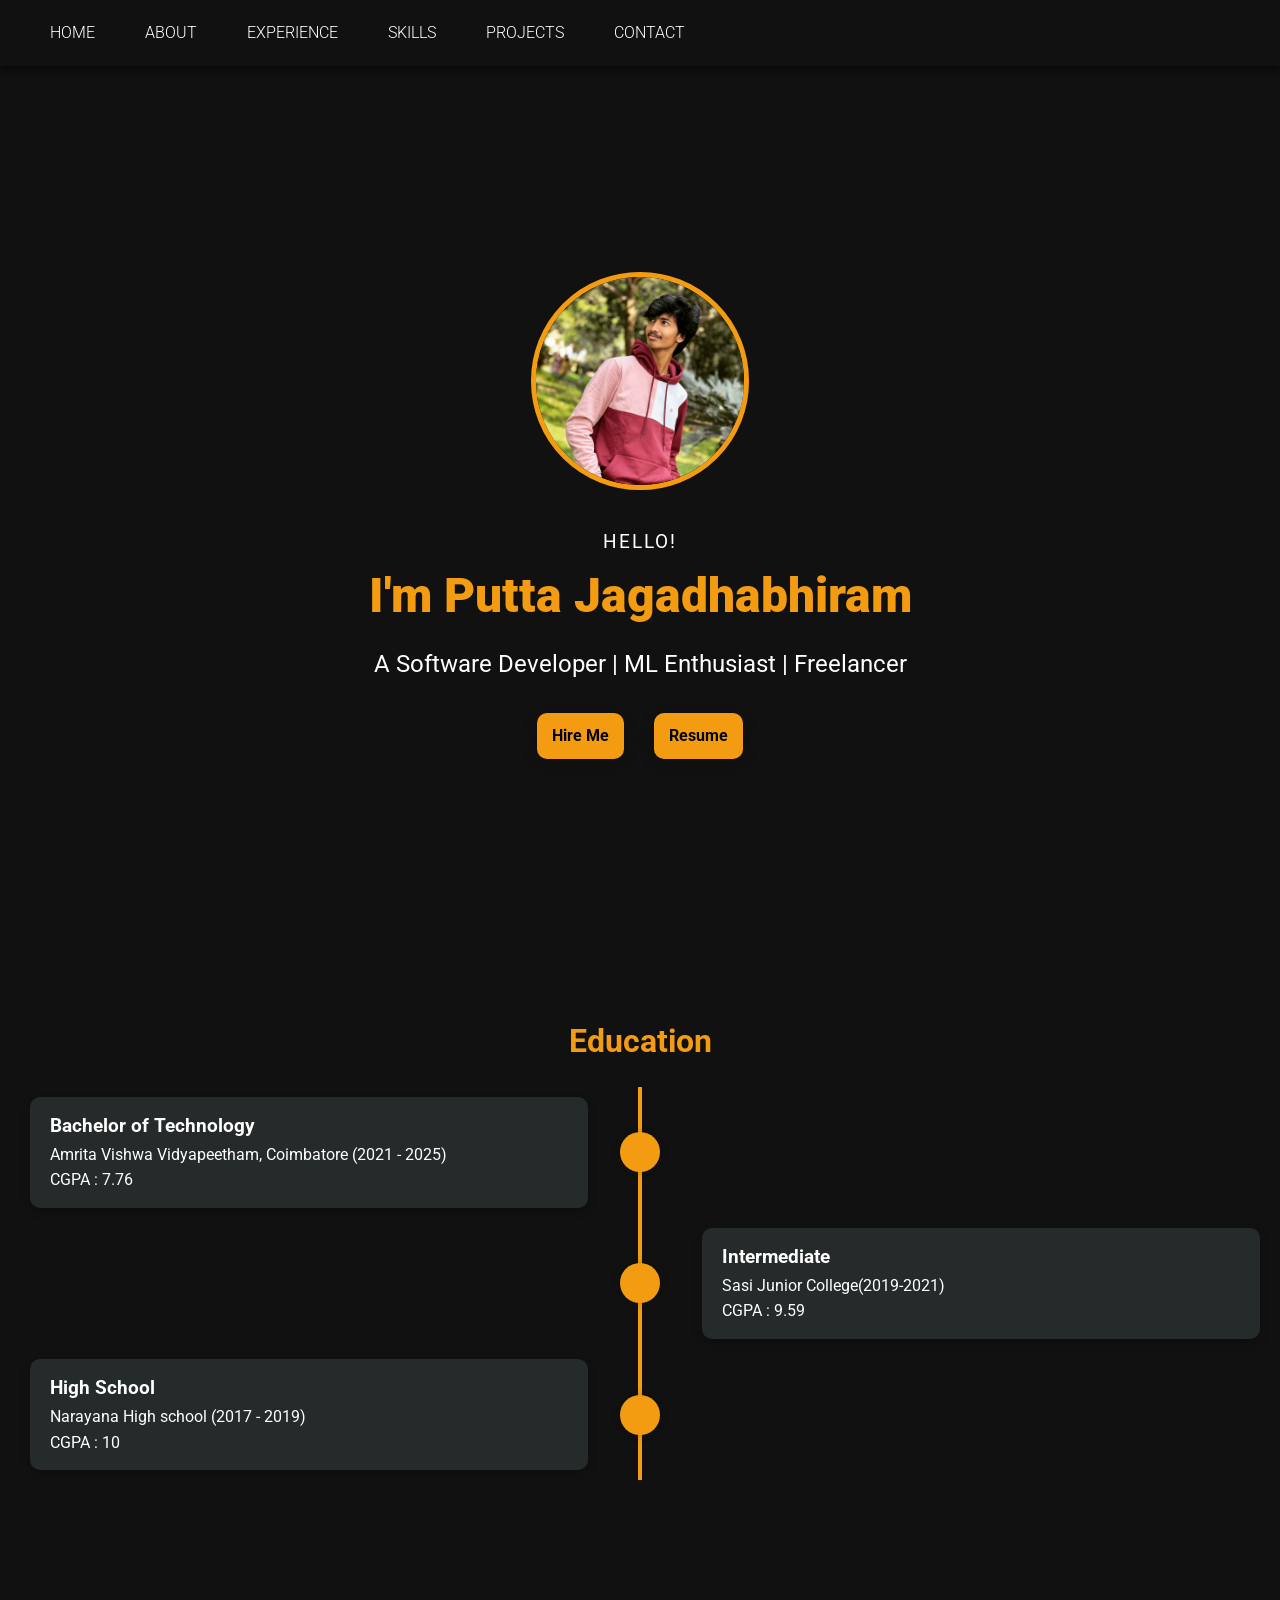
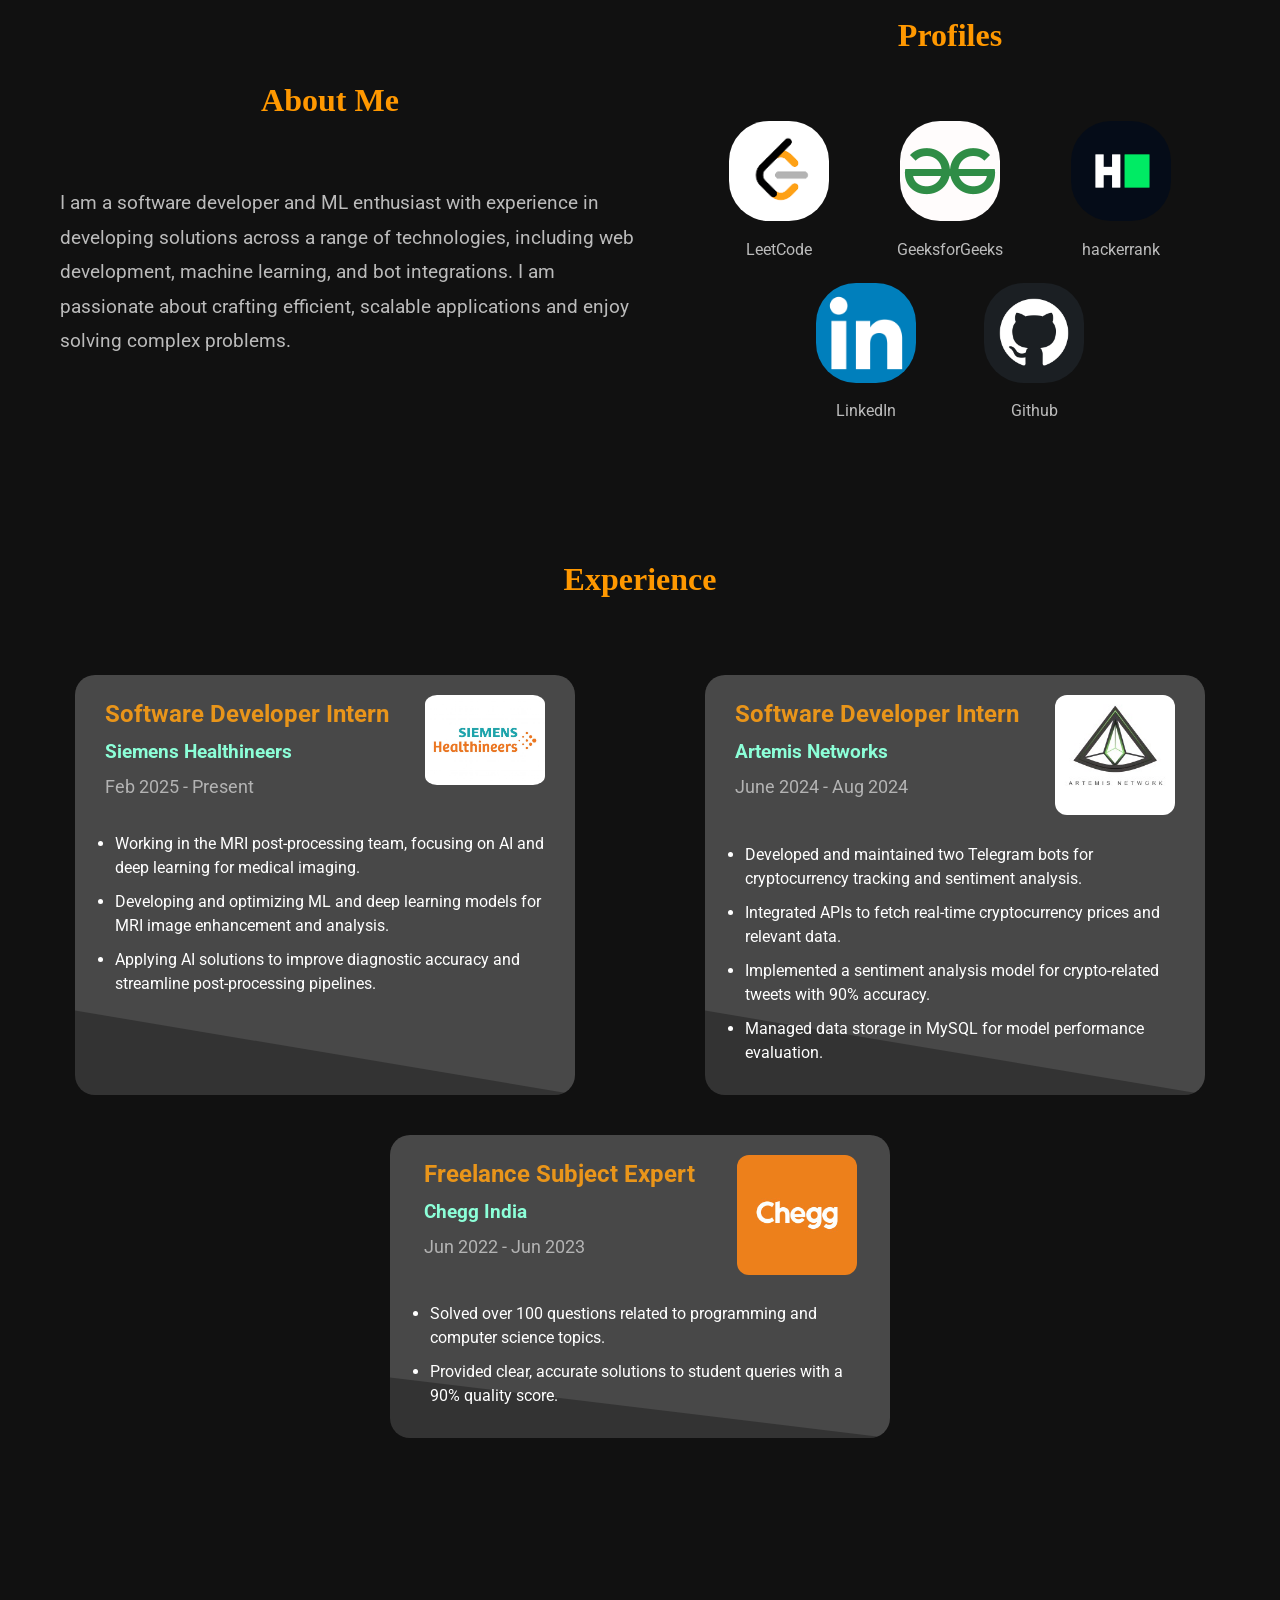
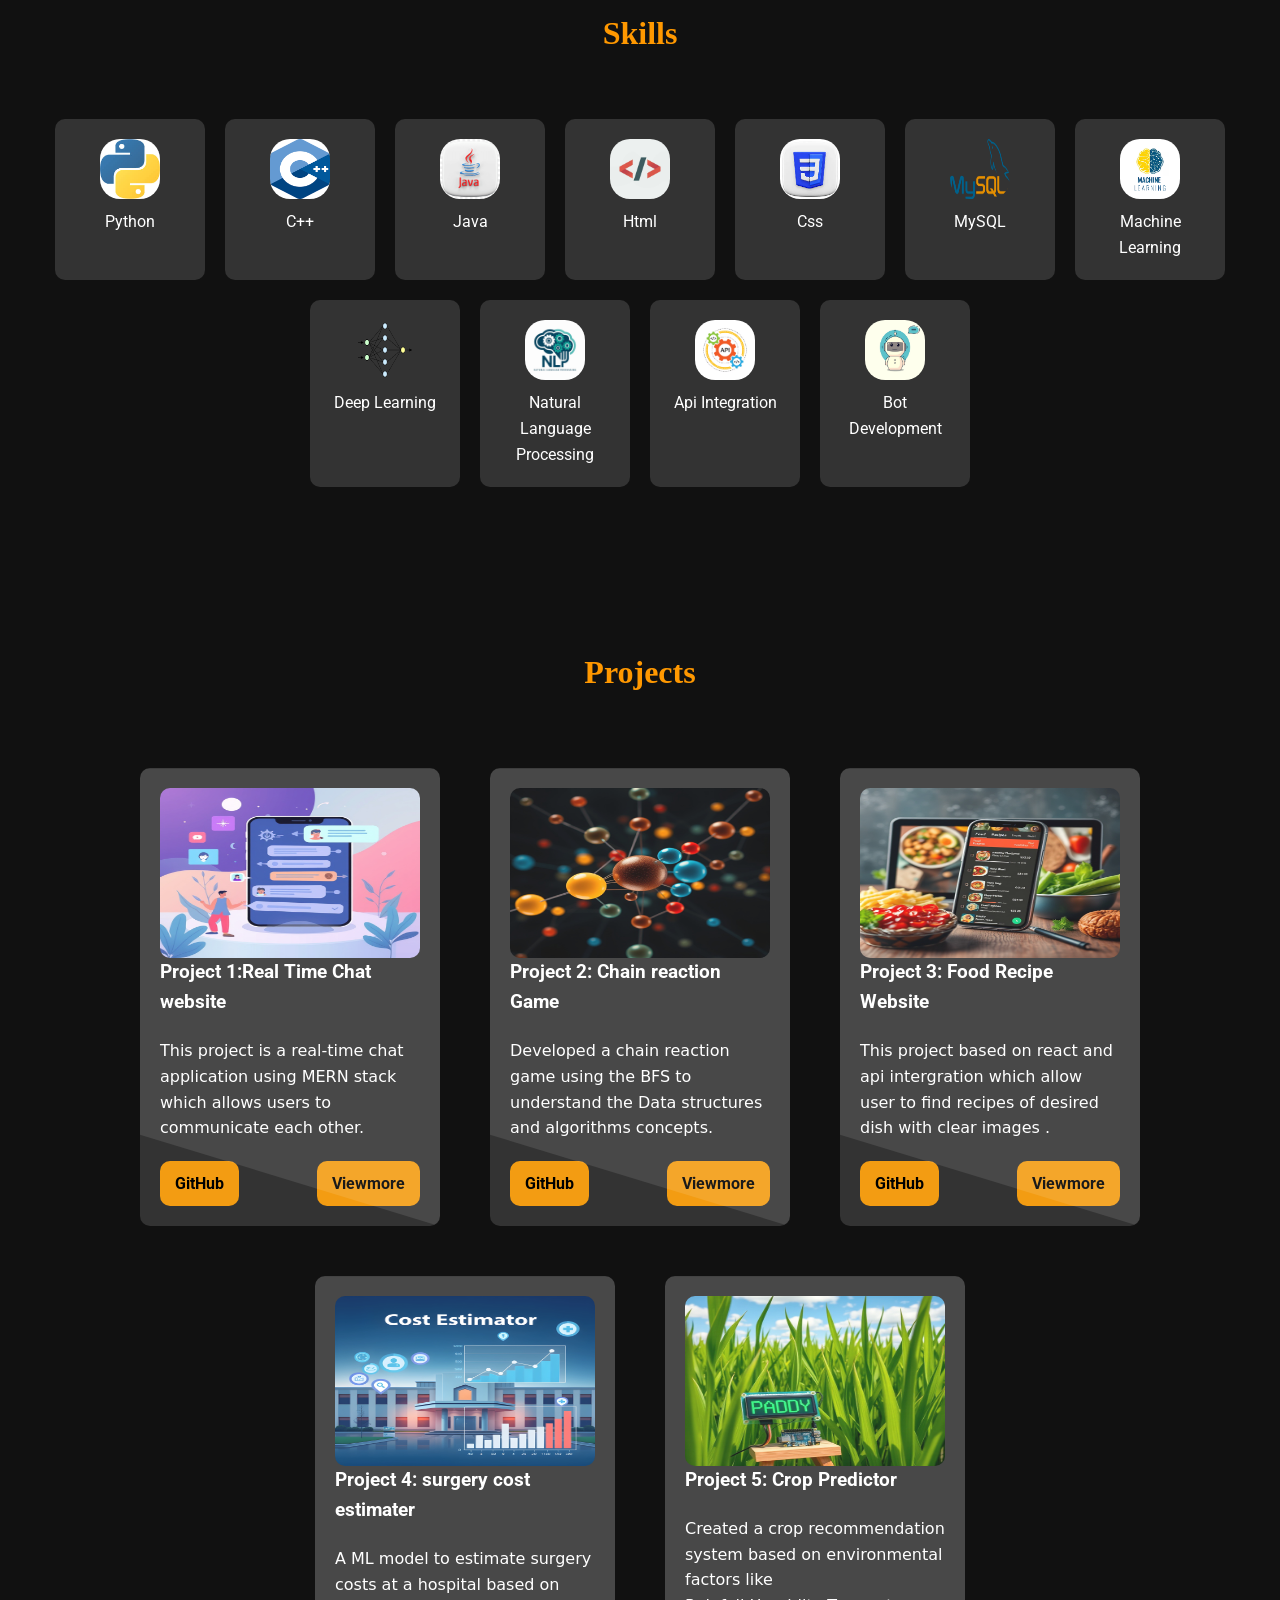
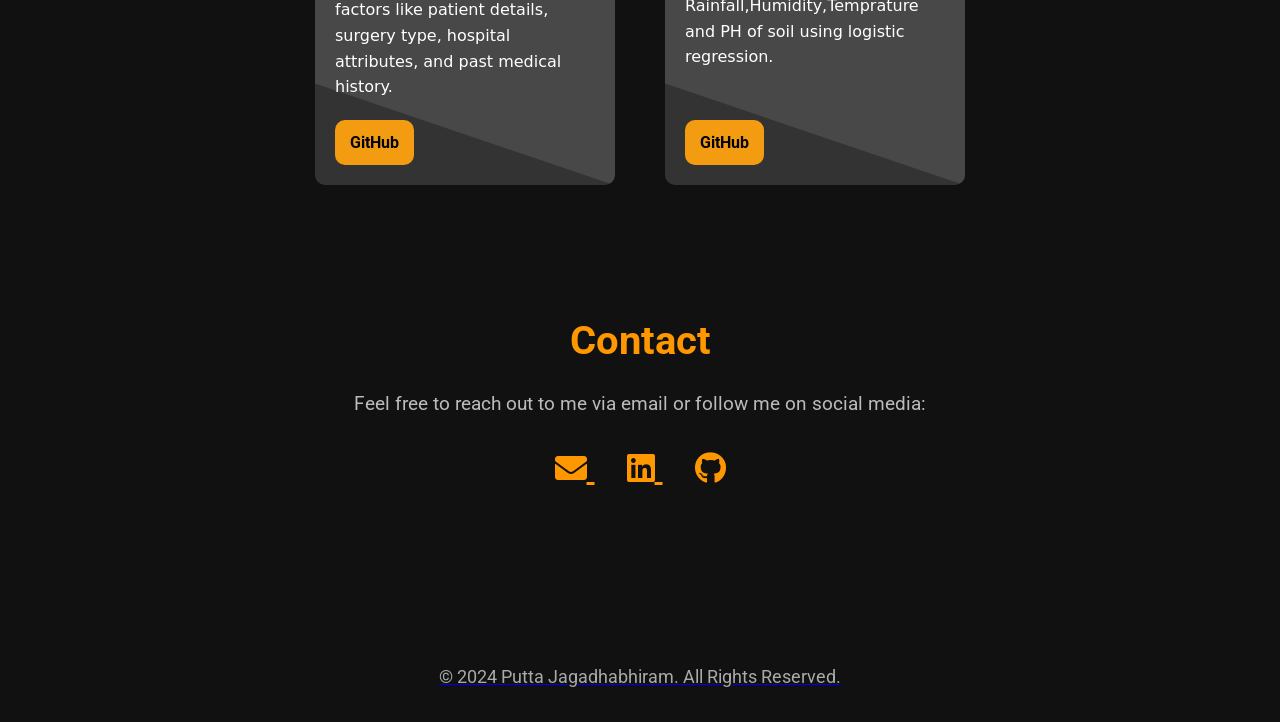
<file: index.html>
<!DOCTYPE html>
<html lang="en">

<head>
    <meta charset="UTF-8">
    <meta name="viewport" content="width=device-width, initial-scale=1.0">
    <meta http-equiv="X-UA-Compatible" content="IE=edge">
    <title>Putta Jagadhabhiram | Portfolio</title>
    <link rel="stylesheet" href="style.css">
    <link href="https://fonts.googleapis.com/css2?family=Roboto:wght@400;700&display=swap" rel="stylesheet">
    <link rel="stylesheet" href="https://cdnjs.cloudflare.com/ajax/libs/font-awesome/5.15.3/css/all.min.css">

</head>
<!-- Google tag (gtag.js) -->
<script async src="https://www.googletagmanager.com/gtag/js?id=G-X73MNJ2M0C"></script>
<script>
    window.dataLayer = window.dataLayer || [];
    function gtag() { dataLayer.push(arguments); }
    gtag('js', new Date());

    gtag('config', 'G-X73MNJ2M0C');
</script>

<body>
    <header>
        <nav>
            <!-- Hamburger Icon for Mobile -->
            <div class="menu-toggle" id="mobile-menu">&#9776;</div>

            <!-- Navigation Links -->
            <ul id="nav-list">
                <li><a href="#hero">Home</a></li>
                <li><a href="#about">About</a></li>
                <li><a href="#experience">Experience</a></li>
                <li><a href="#skills">Skills</a></li>
                <li><a href="#projects">Projects</a></li>
                <li><a href="#contact">Contact</a></li>
            </ul>
        </nav>
    </header>


    <section id="hero">
        <div class="hero-content">
            <img src="hero-background.jpg" alt="Hero Image" class="hero-image">
            <div class="hero-text">
                <p class="hello-text">HELLO!</p>
                <h1>I'm Putta Jagadhabhiram</h1>
                <p class="role-text">A Software Developer | ML Enthusiast | Freelancer</p>
                <div class="btn-container">
                    <a href="#contact" class="btn primary-btn">Hire Me</a>
                    <a href="#projects" class="btn primary-btn" id="resume-btn">Resume</a>
                </div>
            </div>
        </div>
    </section>
    <!-- Resume Button -->


    <!-- Modal Structure -->
    <div id="resume-modal" class="modal">
        <div class="modal-content">
            <span class="close">&times;</span>
            <h2>My Resume</h2>
            <iframe src="resume.pdf" width="100%" height="500px" frameborder="0">
                This browser does not support PDFs. Please download the resume <a href="resume for sde.pdf">here</a>.
            </iframe>
        </div>
    </div>

    <section id="education">
        <h2>Education</h2>
        <div class="timeline">
            <div class="timeline-container left">
                <div class="content">
                    <h3>Bachelor of Technology</h3>
                    <p>Amrita Vishwa Vidyapeetham, Coimbatore (2021 - 2025)</p>
                    <p>CGPA : 7.76</p>
                </div>
            </div>
            <div class="timeline-container right">
                <div class="content">
                    <h3>Intermediate</h3>
                    <p>Sasi Junior College(2019-2021)</p>
                    <p>CGPA : 9.59</p>
                </div>
            </div>
            <div class="timeline-container left">
                <div class="content">
                    <h3>High School</h3>
                    <p>Narayana High school (2017 - 2019)</p>
                    <p>CGPA : 10</p>
                </div>
            </div>
        </div>
    </section>





    <!-- About Me Section -->
    <section id="about">
        <div class="about-content">
            <div class="about-text">
                <div class="sideheadings">About Me</div>
                <p>I am a software developer and ML enthusiast with experience in developing solutions across a range of
                    technologies, including web development, machine learning, and bot integrations. I am passionate
                    about crafting efficient, scalable applications and enjoy solving complex problems.</p>
            </div>

            <div class="coding-profiles">
                <div class="sideheadings">Profiles</div>
                <div class="profile-links">
                    <div class="profile-item">
                        <a href="https://leetcode.com/u/jagadhabhiram/" target="_blank" title="LeetCode Profile">
                            <img src="src/codingprofilepics/leetcode.png" alt="LeetCode Logo" class="profile-icon">
                        </a>
                        <p>LeetCode</p>
                    </div>
                    <div class="profile-item">
                        <a href="https://www.geeksforgeeks.org/user/abhirampuiad0/" target="_blank"
                            title="GeeksforGeeks Profile">
                            <img src="src/codingprofilepics/gfg.png" alt="GFG Logo" class="profile-icon">
                        </a>
                        <p>GeeksforGeeks</p>
                    </div>
                    <div class="profile-item">
                        <a href="https://www.hackerrank.com/profile/abhiramputta3113" target="_blank"
                            title="hackerrank Profile">
                            <img src="src/codingprofilepics/hackerrank.png" alt="GFG Logo" class="profile-icon">
                        </a>
                        <p>hackerrank</p>
                    </div>
                    <div class="profile-item">
                        <a href="https://www.linkedin.com/in/abhiram-putta/" target="_blank" title="LinkedIn Profile">
                            <img src="src/codingprofilepics/linkedin.png" alt="GFG Logo" class="profile-icon">
                        </a>
                        <p>LinkedIn</p>
                    </div>
                    <div class="profile-item">
                        <a href="https://github.com/abhiramputta" target="_blank" title="GitHub Profile">
                            <img src="src/codingprofilepics/git.png" alt="GFG Logo" class="profile-icon">
                        </a>
                        <p>Github</p>
                    </div>
                </div>
            </div>
        </div>
    </section>




    <section id="experience">
        <div class="sideheadings">Experience</div>
        <div class="experience-container">

            <div class="experience-card">
                <div class="experiencepicdiv">

                    <div>
                        <h2>Software Developer Intern</h2>
                        <h3>Siemens Healthineers</h3>
                        <p class="experience-date">Feb 2025 - Present</p>
                    </div>
                    <div>
                        <img src="src/codingprofilepics/siemens-healthineers.png" alt="Siemnes Logo"
                            class="experiencepic">
                    </div>
                </div>


                <ul>
                    <li>Working in the MRI post-processing team, focusing on AI and deep learning for medical imaging.
                    </li>
                    <li>Developing and optimizing ML and deep learning models for MRI image enhancement and analysis.
                    </li>
                    <li>Applying AI solutions to improve diagnostic accuracy and streamline post-processing pipelines.
                    </li>
                </ul>
            </div>

            <div class="experience-card">
                <div class="experiencepicdiv">

                    <div>
                        <h2>Software Developer Intern</h2>
                        <h3>Artemis Networks</h3>
                        <p class="experience-date">June 2024 - Aug 2024</p>
                    </div>
                    <div>
                        <img src="src/codingprofilepics/artemisnetwork_logo.jpeg" alt="LeetCode Logo"
                            class="experiencepic">
                    </div>
                </div>


                <ul>
                    <li>Developed and maintained two Telegram bots for cryptocurrency tracking and sentiment analysis.
                    </li>
                    <li>Integrated APIs to fetch real-time cryptocurrency prices and relevant data.</li>
                    <li>Implemented a sentiment analysis model for crypto-related tweets with 90% accuracy.</li>
                    <li>Managed data storage in MySQL for model performance evaluation.</li>
                </ul>
            </div>

            <div class="experience-card">
                <div class="experiencepicdiv">


                    <div>
                        <h2>Freelance Subject Expert</h2>
                        <h3>Chegg India</h3>
                        <p class="experience-date">Jun 2022 - Jun 2023</p>
                    </div>
                    <div>
                        <img src="src/codingprofilepics/chegg.jpeg" alt="LeetCode Logo" class="experiencepic">
                    </div>

                </div>


                <ul>
                    <li>Solved over 100 questions related to programming and computer science topics.</li>
                    <li>Provided clear, accurate solutions to student queries with a 90% quality score.</li>
                </ul>
            </div>

        </div>
    </section>


    <section id="skills">
        <div class="sideheadings">Skills</div>
        <div class="skills-container">
            <div class="skill-card">
                <img src="src/skills\python.jpg" alt="JavaScript Logo" class="skill-logo">
                <p>Python</p>
            </div>
            <div class="skill-card">
                <img src="src/skills\cpp.jpg" alt="Python Logo" class="skill-logo">
                <p>C++</p>
            </div>
            <div class="skill-card">
                <img src="src/skills\java.jpg" alt="Machine Learning Logo" class="skill-logo">
                <p>Java</p>
            </div>
            <div class="skill-card">
                <img src="src/skills\html.png" alt="React Logo" class="skill-logo">
                <p>Html</p>
            </div>
            <div class="skill-card">
                <img src="src/skills\css.jpg" alt="Flask Logo" class="skill-logo">
                <p>Css</p>
            </div>
            <div class="skill-card">
                <img src="src/skills\sql.jpg" alt="TensorFlow Logo" class="skill-logo">
                <p>MySQL</p>

            </div>
            <div class="skill-card">
                <img src="src/skills\ml.png" alt="JavaScript Logo" class="skill-logo">
                <p>Machine Learning</p>
            </div>
            <div class="skill-card">
                <img src="src/skills\dl.png" alt="Python Logo" class="skill-logo">
                <p>Deep Learning</p>
            </div>
            <div class="skill-card">
                <img src="src/skills\npl.png" alt="Machine Learning Logo" class="skill-logo">
                <p>Natural Language Processing</p>
            </div>
            <div class="skill-card">
                <img src="src/skills\api.jpg" alt="JavaScript Logo" class="skill-logo">
                <p>Api Integration</p>
            </div>
            <div class="skill-card">
                <img src="src/skills\bot.jpg" alt="Python Logo" class="skill-logo">
                <p>Bot Development</p>
            </div>




        </div>
    </section>


    <section id="projects">
        <div class="sideheadings">Projects</div>
        <div class="projects-container">

            <div class="project-card">
                <img src="src/projectpics/project1.jpeg" alt="Project 1" class="project-image">
                <h3>Project 1:Real Time Chat website</h3>
                <p>This project is a real-time chat application using MERN stack which allows users to communicate each
                    other.</p>
                <div class="project-buttons">

                    <a href="https://github.com/abhiramputta" target="_blank" class="btn">GitHub</a>
                    <a href="projectfiles/project3.html" target="_parent" class="btn">Viewmore</a>
                </div>
            </div>
            <div class="project-card">
                <img src="src/projectpics/project2.jpeg" alt="Project 1" class="project-image">
                <h3>Project 2: Chain reaction Game </h3>
                <p>Developed a chain reaction game using the BFS to understand the Data structures and
                    algorithms concepts.
                </p>
                <div class="project-buttons">

                    <a href="https://github.com/abhiramputta" target="_blank" class="btn">GitHub</a>
                    <a href="projectfiles/project1.html" target="_parent" class="btn">Viewmore</a>

                </div>
            </div>

            <div class="project-card">
                <img src="src/projectpics/project3-image.jpeg" alt="Project 3" class="project-image">
                <h3>Project 3: Food Recipe Website</h3>
                <p>This project based on react and api intergration which allow user to find recipes of desired dish
                    with clear images
                    .</p>
                <div class="project-buttons">

                    <a href="https://github.com/abhiramputta" target="_blank" class="btn">GitHub</a>
                    <a href="projectfiles/project2.html" target="_parent" class="btn">Viewmore</a>
                </div>
            </div>
            <div class="project-card">
                <img src="src/projectpics/project4-image.jpg" alt="Project 4" class="project-image">
                <h3>Project 4: surgery cost estimater</h3>
                <p>A ML model to estimate surgery costs at a hospital based on factors like patient details, surgery
                    type, hospital attributes, and past medical history.</p>
                <div class="project-buttons">
                    <a href="https://github.com/abhiramputta" target="_blank" class="btn">GitHub</a>

                </div>
            </div>





            <div class="project-card">
                <img src="src/projectpics/project5-image.jpg" alt="Project 5" class="project-image">
                <h3>Project 5: Crop Predictor</h3>
                <p>Created a crop recommendation system based on environmental factors like Rainfall,Humidity,Temprature
                    and PH of soil using logistic regression.</p>
                <div class="project-buttons">

                    <a href="https://github.com/abhiramputta" target="_blank" class="btn">GitHub</a>
                </div>
            </div>


        </div>
    </section>


    <!-- Contact Section -->
    <section id="contact">
        <h2>Contact</h2>
        <p>Feel free to reach out to me via email or follow me on social media:</p>

        <div class="contact-details">
            <a href="mailto:abhiramputta3113@gmail.com" target="_blank" title="Email">
                <i class="fas fa-envelope"></i>
            </a>
            <a href="https://www.linkedin.com/in/abhiram-putta" target="_blank" title="LinkedIn">
                <i class="fab fa-linkedin"></i>
            </a>
            <a href="https://github.com/abhiramputta" target="_blank" title="GitHub">
                <i class="fab fa-github"></i>
            
        </div>


    </section>
    <script>

        document.addEventListener('DOMContentLoaded', () => {
            const menuToggle = document.getElementById('mobile-menu');
            const navList = document.getElementById('nav-list');

            menuToggle.addEventListener('click', () => {
                // Toggle the open class on the nav list
                navList.classList.toggle('open');
            });

            // Close the menu when any link is clicked
            navList.addEventListener('click', (event) => {
                // Close the menu
                if (event.target.tagName === 'A') {
                    navList.classList.remove('open');
                }
            });
        });






        // Get the modal
        const modal = document.getElementById("resume-modal");

        // Get the button that opens the modal
        const btn = document.getElementById("resume-btn");

        // Get the <span> element that closes the modal
        const span = document.getElementsByClassName("close")[0];

        // When the user clicks the button, open the modal 
        btn.onclick = function () {
            modal.style.display = "block";
        }

        // When the user clicks on <span> (x), close the modal
        span.onclick = function () {
            modal.style.display = "none";
        }

        // When the user clicks anywhere outside of the modal, close it
        window.onclick = function (event) {
            if (event.target === modal) {
                modal.style.display = "none";
            }
        }

        document.addEventListener("DOMContentLoaded", () => {
            const containers = document.querySelectorAll(".timeline-container");
            containers.forEach((container, index) => {
                setTimeout(() => {
                    container.classList.add("active");
                }, index * 2000); // Each container appears 1 second apart
            });
        });

        document.addEventListener('scroll', () => {
            const containers = document.querySelectorAll('.timeline-container');
            const triggerHeight = window.innerHeight * 0.8;

            containers.forEach((container) => {
                const top = container.getBoundingClientRect().top;
                if (top < triggerHeight) {
                    container.classList.add('active');
                }
            });
        });



    </script>


    <footer>
        <p>© 2024 Putta Jagadhabhiram. All Rights Reserved.</p>
    </footer>
</body>

</html>
</file>
<file: style.css>
/* General Styles */
:root {
    --primary-color: #f39c12;
    --secondary-color: #333;
    --text-color: #fff;
    --background-color: #111;
    --hover-bg-color: #e67e22;
    --accent-color: #f39c12;
    --light-text-color: #aaa;
    --padding-small: 10px;
    --padding-medium: 20px;
    --padding-large: 30px;
    --border-radius: 10px;
    --border-radius-large: 20px;
    --font-large: 50px;
    --font-medium: 24px;
    --font-small: 18px;
    --font-xsmall: 14px;
}

/* Reset styles */
* {
    margin: 0;
    padding: 0;
    box-sizing: border-box;
}

body {
    font-family: 'Roboto', sans-serif;
    background-color: var(--background-color);
    color: var(--text-color);
    line-height: 1.6;
    transition: all 0.3s ease;
}

/* Header Styles */
/* Header and Navigation */
header {
    
    padding: var(--padding-small) var(--padding-medium);
    display: flex;
    justify-content: space-between;
    align-items: center;
    box-shadow: 0 4px 8px rgba(0, 0, 0, 0.5);
    position: sticky;
    top: 0;
    z-index: 1000;
    animation: slideDown 0.5s ease-in-out;
    background-color: var(--background-color);
}

@keyframes slideDown {
    from {
        transform: translateY(-100%);
    }
    to {
        transform: translateY(0);
    }
}

/* /* Logo */


/* Navigation Styling */
nav {
    display: flex;
    justify-content: space-between;
    align-items: center; /* Align items vertically in the center */
    padding: 10px;
    position: relative;
}

/* Hide the menu on mobile */
.menu-toggle {
    display: none; /* Hide the menu toggle on larger screens */
    cursor: pointer;
    font-size: 20px;
}

/* Navigation List */
nav ul {
    list-style-type: none;
    display: flex; /* Display as a flex container */
    gap: var(--padding-small); /* Space between items */
}

/* Navigation List Item */
nav ul li {
    position: relative; /* Positioning context for pseudo-elements */
}

nav ul li a {
    text-decoration: none;
    color: var(--text-color); /* Text color variable */
    font-weight: 300;
    text-transform: uppercase;
    padding: var(--padding-small) var(--padding-medium); /* Padding around links */
    transition: color 0.3s ease, transform 0.3s ease; /* Transition effects */
}

/* Hover Effects with Animation */
nav ul li a:hover {
    color: var(--hover-bg-color); /* Color change on hover */
    transform: scale(1.1); /* Slight scaling on hover */
}

/* Underline Effect on Hover */
nav ul li a::after {
    content: ''; /* Creates an underline */
    position: absolute;
    width: 0;
    height: 2px;
    background-color: var(--hover-bg-color); /* Underline color */
    left: 50%; /* Centered */
    bottom: 0;
    transition: width 0.3s ease, left 0.3s ease; /* Transition for underline */
}

nav ul li a:hover::after {
    width: 100%; /* Full width on hover */
    left: 0; /* Align to the left */
}



/* Responsive Design */
@media (max-width: 768px) {
    nav {
        justify-content: space-between; /* Space between items */
    }

    /* Hamburger icon visible on mobile */
    .menu-toggle {
        display: block; /* Show on mobile */
        color: var(--text-color); /* Text color for hamburger */
    }

    nav ul {
        flex-direction: column; /* Stack items vertically */
        visibility: hidden; /* Hidden by default */
        position: fixed; /* Fixed positioning for full screen */
        left: 0; /* Align to the left */
        top: 0; /* Align to the top */
        width: 100%; /* Full width */
        height: 100%; /* Full height */
        background-color: rgba(26, 23, 23, 0.95); /* Semi-transparent background */
        justify-content: center; /* Center items vertically */
        align-items: center; /* Center items horizontally */
        transition: visibility 0s, opacity 0.3s ease; /* Smooth transition */
        opacity: 0; /* Hidden by default */
    }

    /* Menu open state */
    nav ul.open {
        visibility: visible; /* Make it visible */
        opacity: 1; /* Fully opaque */
        padding: 10px; /* Padding around the menu */
    }

    nav ul li {
        width: 100%; /* Full width for menu items */
        text-align: center; /* Center align text */
    }

    nav ul li a {
        padding: 15px; /* Adjust padding for links */
        display: block; /* Make links block level */
        font-size: 18px; /* Font size for links */
        border-bottom: 1px solid rgba(255, 255, 255, 0.1); /* Divider between items */
    }
}

/* Modal Styles */
.modal {
    display: none; /* Hidden by default */
    position: fixed; /* Stay in place */
    z-index: 1000; /* Sit on top */
    left: 0;
    top: 0;
    width: 100%; /* Full width */
    height: 100%; /* Full height */
    overflow: auto; /* Enable scroll if needed */
}

.modal-content {
    background-color: #191717;
    margin: 15% auto; /* 15% from the top and centered */
    padding: 20px;
    border: 1px solid #060505;
    width: 80%; /* Could be more or less, depending on screen size */
}

.close {
    color: #aaa;
    float: right;
    font-size: 28px;
    font-weight: bold;
}

.close:hover,
.close:focus {
    color: black;
    text-decoration: none;
    cursor: pointer;
}

/* Hero Section */
#hero {
    background-size: cover;
    background-position: center;
    min-height: 100vh; /* Use min-height instead of height */
    display: flex;
    align-items: center; /* Center content vertically */
    justify-content: center; /* Center content horizontally */
    text-align: center;
    color: var(--text-color);
    position: relative;
    padding: 20px; /* Add some padding for smaller screens */
    box-sizing: border-box; /* Ensure padding doesn't affect layout */
}

#hero::after {
    content: '';
    position: absolute;
    top: 0;
    left: 0;
    width: 100%;
    height: 100%;
    
}

.hero-content {
    position: relative;
    z-index: 1; /* Ensure content is above the overlay */
}

/* Responsive Image */
.hero-image {
    width: 40%; /* Flexible width for responsiveness */
    max-width: 300px; /* Max width for larger screens */
    height: auto; /* Maintain aspect ratio */
    border-radius: 50%;
    object-fit: cover; /* Cover the element */
    margin: 0 auto 20px; /* Center image and add margin */
    border: 5px solid var(--primary-color);
}



/* Responsive Text */
.hero-text h1 {
    font-size: 3rem; /* Use rem for flexibility */
    font-weight: 900;
    color: var(--primary-color);
    margin-bottom: 10px; /* Add space below */
}

.hello-text {
    padding-top: 10px; /* Adjust padding for smaller screens */
    font-size: 1.2rem; /* Responsive font size */
    letter-spacing: 2px; /* Reduced letter spacing for smaller screens */
}

.role-text {
    font-size: 1.5rem; /* Responsive font size */
    margin-bottom: var(--padding-large);
}

/* Media Queries for Further Responsiveness */
@media (max-width: 768px) {
    .hero-image {
        width: 70%; /* Increase image size on smaller screens */
    }

    .hero-text h1 {
        font-size: 2.5rem; /* Smaller font size for h1 */
    }

    .hello-text {
        font-size: 1rem; /* Smaller font size for hello text */
    }

    .role-text {
        font-size: 1.2rem; /* Smaller font size for role text */
    }
}

@media (max-width: 480px) {
    .hero-image {
        width: 90%; /* Full width on very small screens */
    }

    .hero-text h1 {
        font-size: 2rem; /* Further reduce h1 size */
    }

    .hello-text {
        font-size: 0.9rem; /* Further reduce hello text size */
    }

    .role-text {
        font-size: 1rem; /* Further reduce role text size */
    }
}

/* Prevent Overlapping */
body {
    margin: 0;
    padding: 0;
}

section {
    padding: 50px 20px;
    box-sizing: border-box; /* Ensures padding doesn't affect height */
}


.btn-container {
    display: flex;
    justify-content: center;
    gap: var(--padding-large);
}

.btn {
    padding: var(--padding-small) var(--padding-large);
    border-radius: var(--border-radius);
    font-weight: bold;
    text-decoration: none;
    transition: transform 0.3s ease, box-shadow 0.3s ease;
}

.primary-btn {
    background-color: var(--primary-color);
    color: #000;
    box-shadow: 0 4px 15px rgba(0, 0, 0, 0.2);
}

.primary-btn:hover {
    transform: translateY(-3px);
    box-shadow: 0 6px 20px rgba(0, 0, 0, 0.3);
}

.secondary-btn {
    background-color: transparent;
    border: 2px solid var(--text-color);
    color: var(--text-color);
}

.secondary-btn:hover {
    border-color: var(--primary-color);
    color: var(--primary-color);
}

/* Section Styles */
.sideheadings{
    padding: 60px 20px;
    text-align: center;
    font-family: Georgia, 'Times New Roman', Times, serif;
    font-size: xx-large;
    font-weight: bolder;
    color: #ff9800;
    
}


/* Education Section */
#education {
    padding: 50px 20px;
    background-color: var(--secondary-bg-color);
    text-align: center;
}

#education h2 {
    margin-bottom: 20px;
    color: var(--primary-color);
    font-size: 2rem;
}

/* Timeline layout */
.timeline {
    display: flex;
    flex-direction: column;
    position: relative;
    align-items: flex-start;
    width: 100%;
}

.timeline::before {
    content: '';
    position: absolute;
    top: 0;
    left: 50%; /* Centered line */
    transform: translateX(-50%);
    width: 4px;
    background-color: var(--primary-color);
    height: 100%;
    z-index: -1;
}

/* Timeline container */
.timeline-container {
    display: flex;
    flex-direction: row;
    align-items: center;
    justify-content: flex-start;
    width: 100%;
    position: relative;
    margin: 10px 0;
    opacity: 0; /* Hidden by default for animation */
    transform: translateY(50px);
    transition: opacity 0.7s ease, transform 0.7s ease;
}

.timeline-container.active {
    opacity: 1;
    transform: translateY(0); /* Moves to original position */
}

/* Circle on timeline */
.timeline-container::before {
    content: '';
    position: absolute;
    left: 50%; /* Centered on the line */
    transform: translateX(-50%);
    width: 40px;
    height: 40px;
    background-color: var(--primary-color);
    border-radius: 50%;
    box-shadow: 0 0 8px rgba(0, 0, 0, 0.2);
    z-index: 1;
    color: none;
}

/* Education content */
.timeline-container .content {
    background-color:#252a2a;
    color: var(--text-color);
    padding: 15px 20px;
    border-radius: var(--border-radius);
    box-shadow: 0 4px 10px rgba(0, 0, 0, 0.2);
    width: 45%; /* Adjusted width */
    text-align: left;
    margin-left: 10px;
}

.timeline-container.left .content {
    margin-right: auto; /* Content aligns left */
}

.timeline-container.right .content {
    margin-left: auto; /* Content aligns right */
}

/* Animation delay for cascading effect */
.timeline-container:nth-child(1) {
    transition-delay: 0.2s;
}
.timeline-container:nth-child(2) {
    transition-delay: 0.4s;
}
.timeline-container:nth-child(3) {
    transition-delay: 0.6s;
}
.timeline-container:nth-child(4) {
    transition-delay: 0.8s;
}

/* Responsive adjustments */
@media (max-width: 768px) {
    .timeline::before {
        left: 10%; /* Move line slightly left for smaller screens */
    }

    .timeline-container {
        flex-direction: column; /* Stacks items vertically */
        align-items: flex-start;
    }

    .timeline-container .content {
        width: 80%; /* Wider content for smaller screens */
        margin-left: 10%;
    }

    .timeline-container::before {
        left: 10%; /* Adjust circle position */
        height: 20px;
        width: 20px;
    }
    
}




#about {
    padding: 20px 20px;
}

.about-content {
    display: flex;
    justify-content: space-between;
    align-items: center;
}

.about-text {
    flex:3;
}



.about-text p {
    font-size: 1.2rem;
    color: #bbb;
    line-height: 1.8;
    text-align: left;
    padding-left: 40px;
}

.coding-profiles {
    flex: 3;
    text-align: center;

}



.profile-links {
    display: flex;
    justify-content: center;
    flex-wrap: wrap;
    gap:20px;
}

.profile-item {
    margin: 0 1.5rem;
}

.profile-item img.profile-icon {
    width: 100px;
    height: 100px;
    border-radius: 40%;
    transition: transform 0.3s ease;
}

.profile-item img.profile-icon:hover {
    transform: scale(1.1);
}

.profile-item p {
    margin-top: 0.5rem;
    color: #bbb;
    font-size: 1rem;
}

@media (max-width: 768px) {
    .about-content {
        flex-direction: column;
    }
    
    .about-text, .coding-profiles {
        max-width: 100%;
        text-align: center;
    }
}


/* Experience Section */
#experience .experience-container {
    display: flex;
    justify-content: space-around;
    flex-wrap: wrap;
    gap: 20px; /* Added consistent spacing */
}

.experience-card {
    background-color: var(--secondary-color);
    padding: var(--padding-medium);
    width: min(500px, 80%); /* Adjust for responsiveness */
    margin: 10px;
    border-radius: var(--border-radius-large);
    text-align: left;
    transition: transform 0.3s, box-shadow 0.3s;
    position: relative;
    overflow: hidden;
}

.experience-card::before {
    content: '';
    position: absolute;
    top: 0;
    left: 0;
    width: 100%;
    height: 100%;
    background: rgba(255, 255, 255, 0.1);
    clip-path: polygon(0 0, 100% 0, 100% 100%, 0 80%);
    transition: clip-path 0.3s ease;
}

.experience-card:hover::before {
    clip-path: polygon(0 0, 100% 0, 100% 100%, 0 0);
}

.experience-card:hover {
    transform: translateY(-5px);
    box-shadow: 0 6px 25px rgba(0, 0, 0, 0.5); /* Subtle shadow enhancement */
}

.experience-card h2 {
    margin-bottom: 5px;
    font-weight: bold;
    color:#e68900;
}

.experience-card h3 {
    margin: 5px 0;
    color:aquamarine;
}

.experience-date {
    font-size: var(--font-small);
    color: var(--light-text-color);
    margin-bottom: 10px;
}

.experience-card ul {
    list-style-type: disc;
    padding-left: 20px;
}

.experience-card ul li {
    margin-bottom: 10px; /* Better spacing */
    line-height: 1.5; /* Improves readability */
}

.experiencepicdiv {
    display: flex;
    flex-direction: row;
    justify-content: space-around;
    gap: 15px;
    flex-wrap: wrap;
    margin-bottom: 20px;
}

.experiencepic {
    max-width: 120px; /* Adjusted for smaller size */
    max-height: 200px;
    object-fit: cover; /* Prevents distortion */
    border-radius: 10%; /* Circular image */
    
}


/* Skill Section */
#skills .skills-container {
    display: flex;
    justify-content: center;
    gap: 20px;
    flex-wrap: wrap;
}

.skill-card {
    background-color: #333;
    color: var(--text-color);
    padding: var(--padding-medium);
    border-radius: var(--border-radius);
    width: 150px;
    text-align: center;
    display: flex;
    flex-direction: column;
    align-items: center;
}

.skill-logo {
    width: 60px;
    height: 60px;
    margin-bottom: 10px;
    border-radius: 20px;
}



/* Projects Section */
#projects .projects-container {
    display: flex;
    justify-content: center;
    flex-wrap: wrap;
    gap: 30px;
}

.project-card {
    background-color: var(--secondary-color);
    padding: var(--padding-medium);
    width: 300px;
    margin: 10px;
    border-radius: var(--border-radius);
    text-align: left;
    transition: transform 0.3s, box-shadow 0.3s;
    overflow: hidden;
    position: relative;
    display: flex;
    flex-direction: column;
    justify-content: space-between; /* Ensures buttons stay at the bottom */
}
.project-card p{
    margin-bottom: 20px;
    margin-top: 20px;
    font-family: system-ui, -apple-system, BlinkMacSystemFont, 'Segoe UI', Roboto, Oxygen, Ubuntu, Cantarell, 'Open Sans', 'Helvetica Neue', sans-serif;

}

.project-card:hover {
    transform: translateY(-10px);
    box-shadow: 0 4px 20px rgba(0, 0, 0, 0.5);
}

.project-card::after {
    content: '';
    position: absolute;
    top: 0;
    left: 0;
    width: 100%;
    height: 100%;
    background: rgba(255, 255, 255, 0.1);
    clip-path: polygon(0 0, 100% 0, 100% 100%, 0 80%);
    transition: clip-path 0.3s ease;
}

.project-card:hover::after {
    clip-path: polygon(0 0, 100% 0, 100% 100%, 0 0);
}

.project-image {
    width: 100%;
    height: 170px;
    border-radius: var(--border-radius);
}

.project-buttons {
    display: flex;
    justify-content: space-between;
    margin-top: auto; 
}

.btn {
    padding: var(--padding-small) 15px;
    border-radius: var(--border-radius);
    background-color: var(--primary-color);
    color: #000;
    text-decoration: none;
    transition: background-color 0.3s ease, transform 0.3s ease;
}

.btn:hover {
    background-color: var(--hover-bg-color);
    transform: translateY(-3px);
}
@import url('https://cdnjs.cloudflare.com/ajax/libs/font-awesome/5.15.3/css/all.min.css');

/* Contact Section */
#contact {
    padding: 4rem 2rem;
    
    color: white;
    text-align: center;
}

#contact h2 {
    font-size: 2.5rem;
    margin-bottom: 1rem;
    color: #ff9800;
}

#contact p {
    font-size: 1.2rem;
    color: #bbb;
}

.contact-details {
    margin: 1.5rem 0;
}

.contact-details a {
    margin: 0 1rem;
    color: #ff9800;
    font-size: 2rem;
    transition: color 0.3s ease;
}

.contact-details a:hover {
    color: #e68900;
}

.email-text {
    font-size: 1.1rem;
    color: #ccc;
}

/* FontAwesome Icons */



/* Footer Styles */
footer {
    
    padding: var(--padding-medium);
    text-align: center;
    color: var(--light-text-color);
    font-size: var(--font-small);
    margin-top: 50px;
}

footer p {
    margin: 10px 0;
}
</file>
